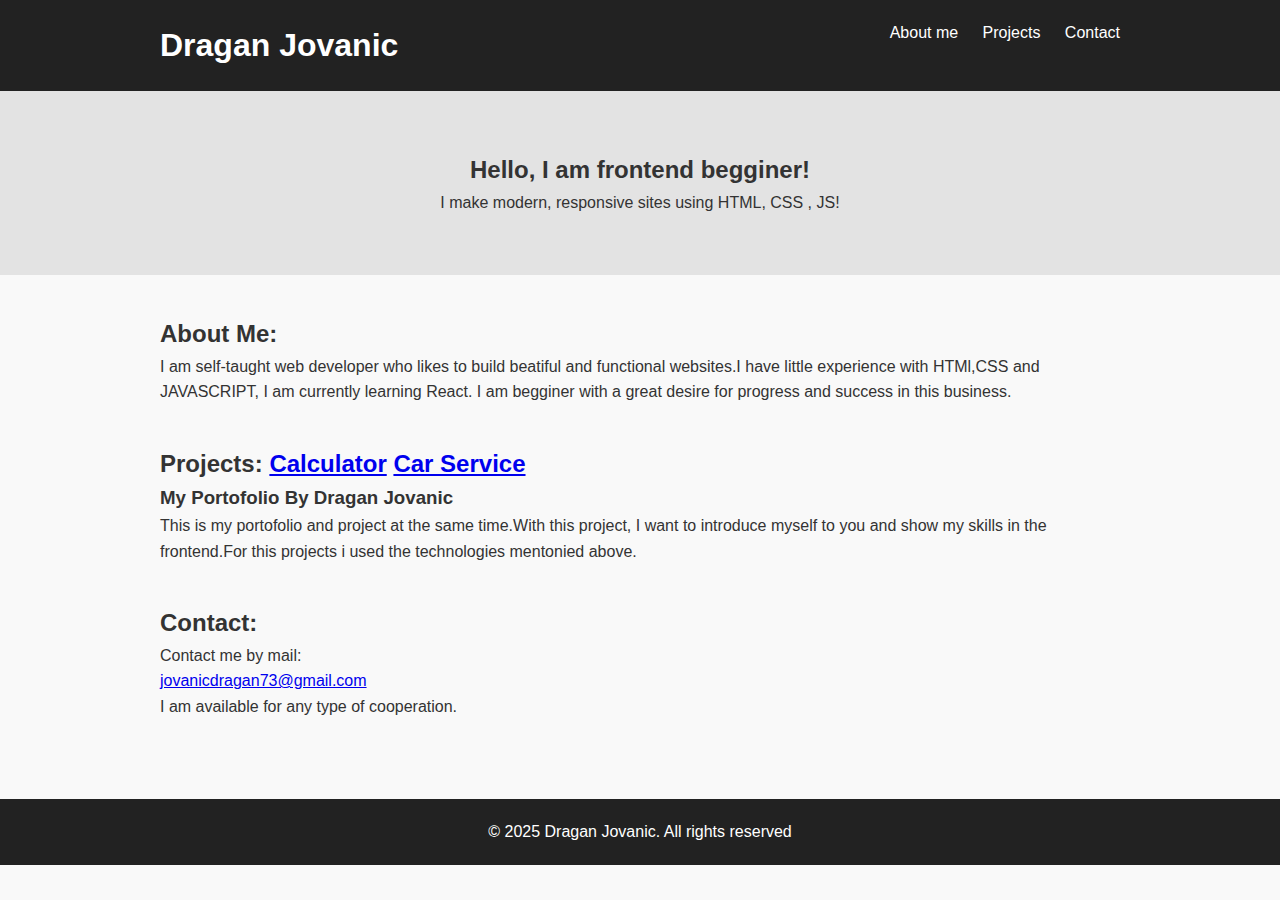
<file: index.html>
<!DOCTYPE html>
<html lang="en">
    <head>
        <meta charset="UTF-8">
        <meta name="viewport" content="width= device-width, initial-scale=1.0">
        <title> My Portofolio By Dragan Jovanic</title>
        <link rel="stylesheet" href="style.css">
       </head>
       <body>
       <header>
        <div class="container">
        <h1>Dragan Jovanic</h1>
        <nav>
            <a href="#about">About me</a>
            <a href="#projects">Projects</a>
            <a href="#contact">Contact</a>
        </nav>
       </header>
    </div>
    <section class="hero">
        <div class="container">
            <h2>Hello, I am frontend begginer!</h2>
            <p> I make modern, responsive sites using HTML, CSS , JS! </p>
        </div>
    </section>

    <section id="about" class="about">
        <div class="container">
            <h2>About Me:</h2>
            <p>
                I am self-taught web developer who likes to build beatiful and functional websites.I have little experience with HTMl,CSS and JAVASCRIPT, I am currently learning React.
                I am begginer with a great desire for progress and success in this business.
            </p>
        </div>
    </section>
    
    <section id="projects" class="projects">
        <div class="container">
            <h2>Projects:
                <a href="Kalkulator/index.html" target="_blank">Calculator</a>
            <a href="Auto Servis projekat/index.html" target="_blank">Car Service</a>
            </h2>
            <div class="projects">
                <h3> My Portofolio By Dragan Jovanic</h3>
                <p>This is my portofolio and project at the same time.With this project, I want to introduce myself to you and show my skills in the frontend.For this projects i used the technologies mentonied above.
                </p>
            </div>
        </div>
    </section>
    <section id="contact" class="contact">
        <div class="container">
            <h2>Contact:</h2>
            <p>Contact me by mail:</p>
            <p><a href="mailto:jovanicdragan73@gmail.com">jovanicdragan73@gmail.com</a></p>
            <p>I am available for any type of cooperation.</p>
        </div>
    </section>
    <footer>
        <div class="container">
            <p> &copy; 2025 Dragan Jovanic. All rights reserved</p>
        </div>
    </footer>
       </body>
</html>
</file>
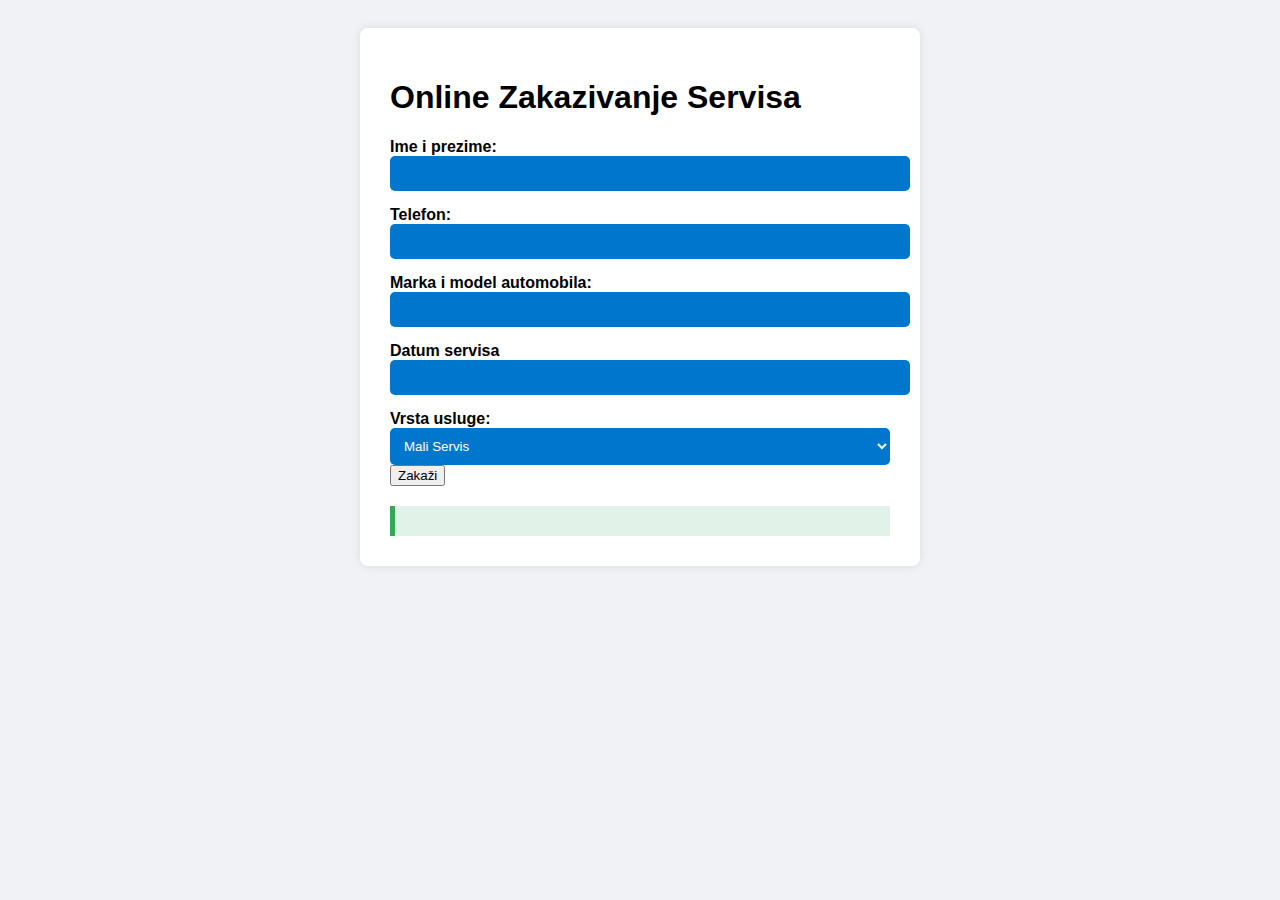
<file: Auto Servis projekat/index.html>
<!DOCTYPE html>
<html lang="sr">
    <head>
    <meta charset="UTF-8">
    <title>Auto Servis - Zakazivanje</title>
    <link rel="stylesheet" href="styles.css">
    </head>
    <body>
        <div class="container">
            <h1>Online Zakazivanje Servisa</h1>
            <form id="forma">
                <label for="ime">Ime i prezime:</label>
                <input type="text" id="ime" required>

                <label for="telefon">Telefon:</label>
                <input type="tel" id="telefon" required>

                <label for="auto">Marka i model automobila:</label>
                <input type="text" id="auto" required>

                <label for="datum">Datum servisa</label>
                <input type="text" id="datum" required>

                <label for="usluga">Vrsta usluge:</label>
                <select id="usluga">
                    <option value="mali">Mali Servis</option>
                    <option value="veliki">Veliki Servis</option>
                    <option value="gume">Zamena guma</option>
                    <option value="dijagnostika">Dijagnostika</option>
                </select>
                <button type="submit">Zakaži</button>
            </form>
            <div id="potvrda"></div>
        </div>
        <script src="script.js"></script>
    </body>
</html>
</file>
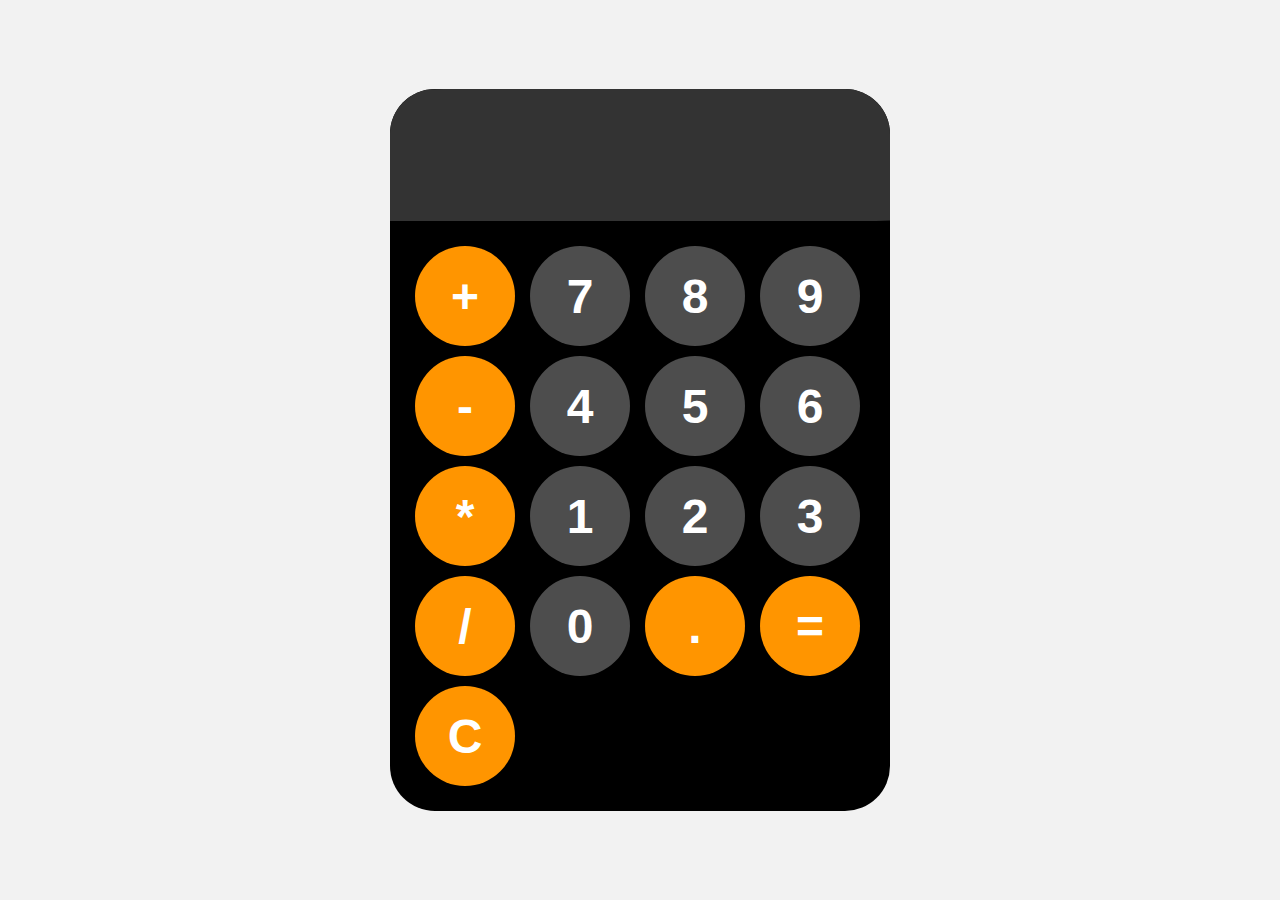
<file: Kalkulator/index.html>
<!DOCTYPE html>
<html lang="en">
    <head>
        <meta charset="UTF-8">
        <meta name="viewport" content="width=device-width, initial-scale=1.0">
        <title>Calculator</title>
        <link rel="stylesheet"   href="style.css">
    </head>
   <body>
    <div id="Calculator">
    <input id= "display" readonly>
   <div id="keys">
    <button onclick="appendToDisplay('+')" class="operator-btn">+</button>
    <button onclick="appendToDisplay('7')">7</button>
    <button onclick="appendToDisplay('8')">8</button>
    <button onclick="appendToDisplay('9')">9</button>
    <button onclick="appendToDisplay('-')"  class="operator-btn">-</button>
    <button onclick="appendToDisplay('4')">4</button>
    <button onclick="appendToDisplay('5')">5</button>
    <button onclick="appendToDisplay('6')">6</button>
    <button onclick="appendToDisplay('*')"  class="operator-btn">*</button>
    <button onclick="appendToDisplay('1')">1</button>
    <button onclick="appendToDisplay('2')">2</button>
    <button onclick="appendToDisplay('3')">3</button>
    <button onclick="appendToDisplay('/')"  class="operator-btn" >/</button>
    <button onclick="appendToDisplay('0')">0</button>
    <button onclick="appendToDisplay('.')"  class="operator-btn">.</button>
    <button onclick="calculate()"  class="operator-btn">=</button>
    <button onclick="clearDisplay()"  class="operator-btn">C</button>
   </div>
    </div>
    <script src="script.js"></script>
</body>
</html>
</file>
<file: style.css>
*{
    margin:0;
    padding:0;
    box-sizing: border-box;
}
body{
    font-family: sans-serif;
    line-height: 1.6;
    color: #333;
    background-color: #f9f9f9;
}
.container{
    width: 90%;
    max-width: 960px;
    margin: auto;
}
header{
    background-color: #222;
    color: #fff;
    padding: 20px 0;
}
header h1{
 margin: 0;
 display: inline-block;
}
nav{
    float:right;
}
nav a{
    color: #fff;
    margin-left: 20px;
    text-decoration: none;
}
.hero{
    padding: 60px 0;
    text-align: center;
    background: #e3e3e3;
}
.about, .project, .contact{
    padding: 40px 0;
}
.project{
    margin-bottom: 20px;
}
footer{
    text-align: center;
    padding: 20px 0;
    background: #222;
    color: #fff;
    margin-top: 40px;
}
@media (max-width: 600px){
    nav {
        float: none;
        text-align: center;
        margin-top: 10px;
    }
    nav a{
        display: block;
        margin: 10px 0;
    }
}
</file>
<file: Auto Servis projekat/styles.css>
body {
font-family: Arial,  sans-serif;
background-color: #f0f2f5;
padding: 20px;
}
.container{
    max-width: 500px;
    margin: auto;
    background: white;
    padding: 30px;
    border-radius: 8px;
    box-shadow: 0 0 10px rgba(0,0,0,0.1);
}
form label{
    display:block;
    margin-top: 15px;
    font-weight: bold;
}

form input, form select{
    width: 100%;
    padding: 10px;
    background-color: #0077cc;
    color: white;
    border: none;
    border-radius: 5px;
    cursor: pointer;
}

button:hover{
    background-color: #005fa3;
}
#potvrda{
    margin-top: 20px;
    padding: 15px;
    background-color: #e1f3e8;
    border-left: 5px solid #34a853;
}
</file>
<file: Kalkulator/style.css>
button{
    width:100px;
    height:100px;
    border-radius:50px;
    border:none;
    background-color: hsl(0, 0%, 30%);
    color: white;
    font-size: 3rem;
    font-weight: bold;
    cursor: pointer;
}
#keys{
    display: grid;
    grid-template-columns: repeat(4,1fr);
    gap: 10px;
    padding: 25px;
    
}
#Calculator{
    font-family: Arial, sans-serif;
    background-color: hsl(0, 0%, 0%);
    border-radius: 45px;
    max-width: 500px;
    overflow: hidden;
    
}
#display{
  width: 100%;
  padding: 20px;
  font-size: 5rem;
  text-align: left;
  border: none;
  background-color: hsl(0, 0%, 20%);
  border-radius: 10% 0 10% 0;
  color: white;
}
body{
    margin: 0;
    display: flex;
    justify-content: center;
    align-items: center;
    height: 100vh;
    background-color: hsl(0, 0%, 95%);
}
button:hover{
    background-color: hsl(0, 0%, 40%);
}
button:active{
    background-color: hsl(0, 0%, 50%);
}
.operator-btn{
    background-color: hsl(35, 100%, 50%);

}
.operator-btn:hover{
    background-color: hsl(35, 100%, 65%);

}
.operator-btn:active{
    background-color: hsl(35, 100%, 75%);

}
</file>
